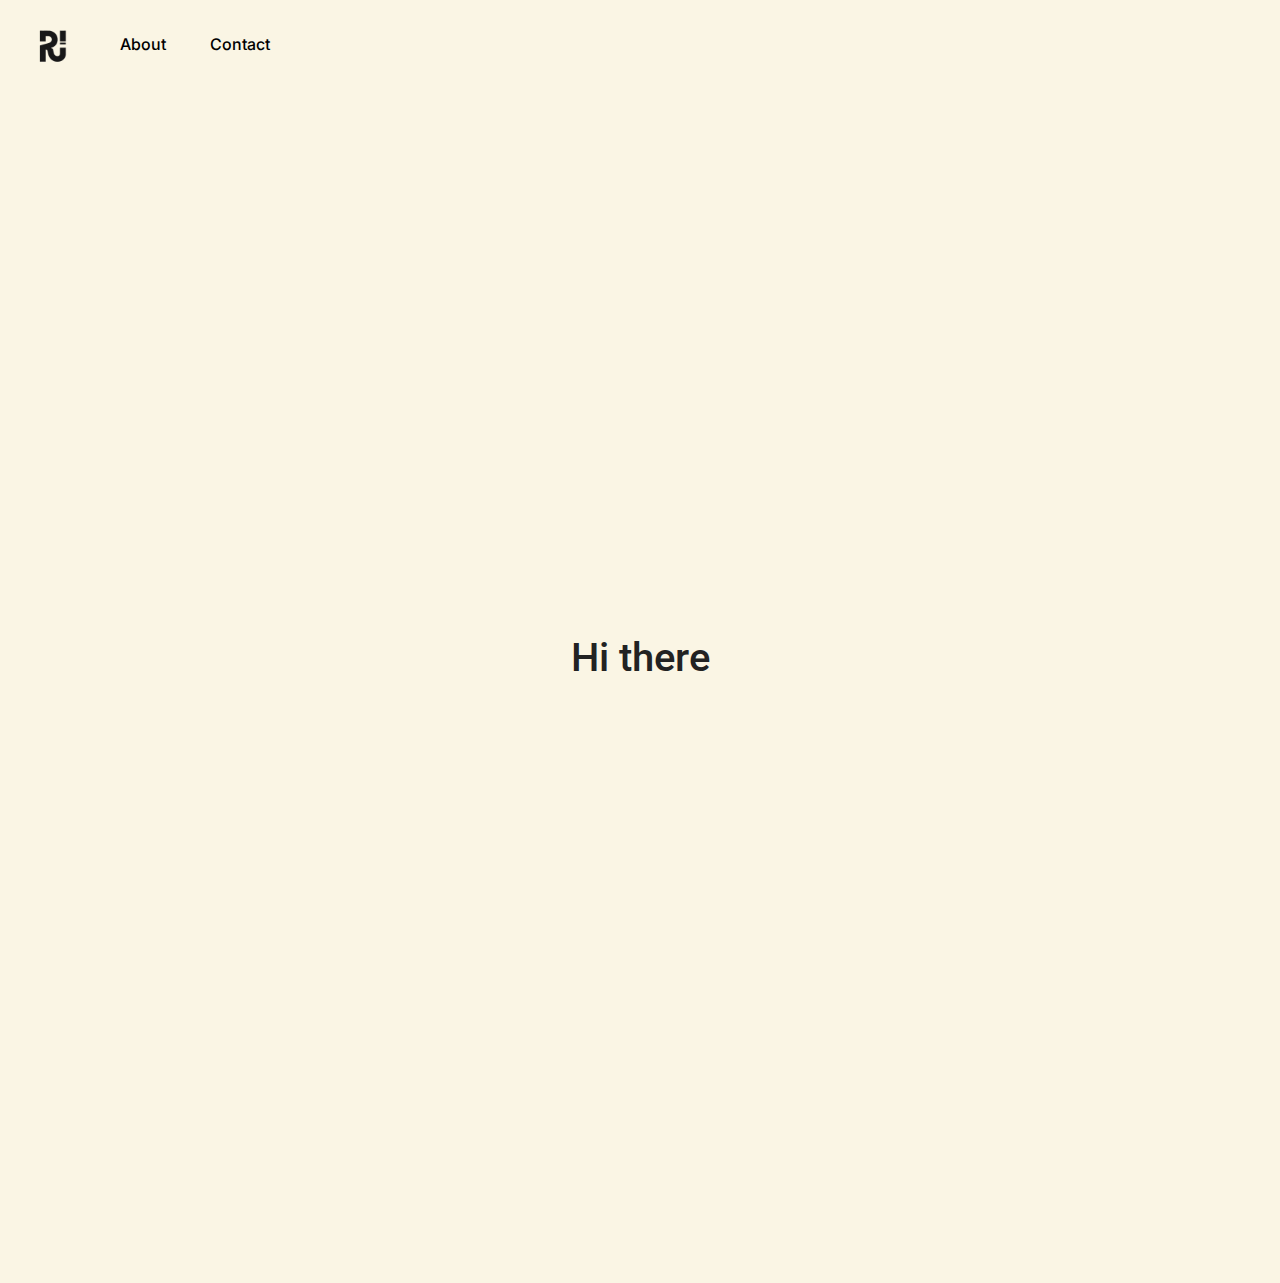
<file: index.html>
<!DOCTYPE html>
<html lang="en-US">
<head>
    <meta charset="UTF-8">
    <meta name="viewport" content="width=device-width, initial-scale=1.0">
    <title>Rishabh Jois - Welcome</title>
    <link rel="stylesheet" href="styles.css">
</head>
<body>
    <nav class="navbar">
        <ul>
            <li>
                <a href="index.html">
                    <img src="Logo.PNG" alt="Home">
                </a>
            </li>
            <li><a href="about.html">About</a></li>
            <li>
                <a href="#contact">Contact</a>
                <div class="dropdown-content">
                    <a href="mailto:rishjois@gmail.com">Email</a>
                    <a href="https://www.linkedin.com/in/rishabh-jois-425ba31b0" target="_blank">LinkedIn</a>
                </div>
            </li>
        </ul>
    </nav>
    <section class="home1">
        <h2 id="main-heading">
            <!-- <span id="Hi there">Hi there</span>! My name is Rishabh Jois... -->
        </h2>
        <p id="subtext">I am a full stack developer with a strong passion for learning.</p>
        <p id="language-cycle"></p>
    </section>
    <script src="script.js"></script>
</body>
</html>
</file>
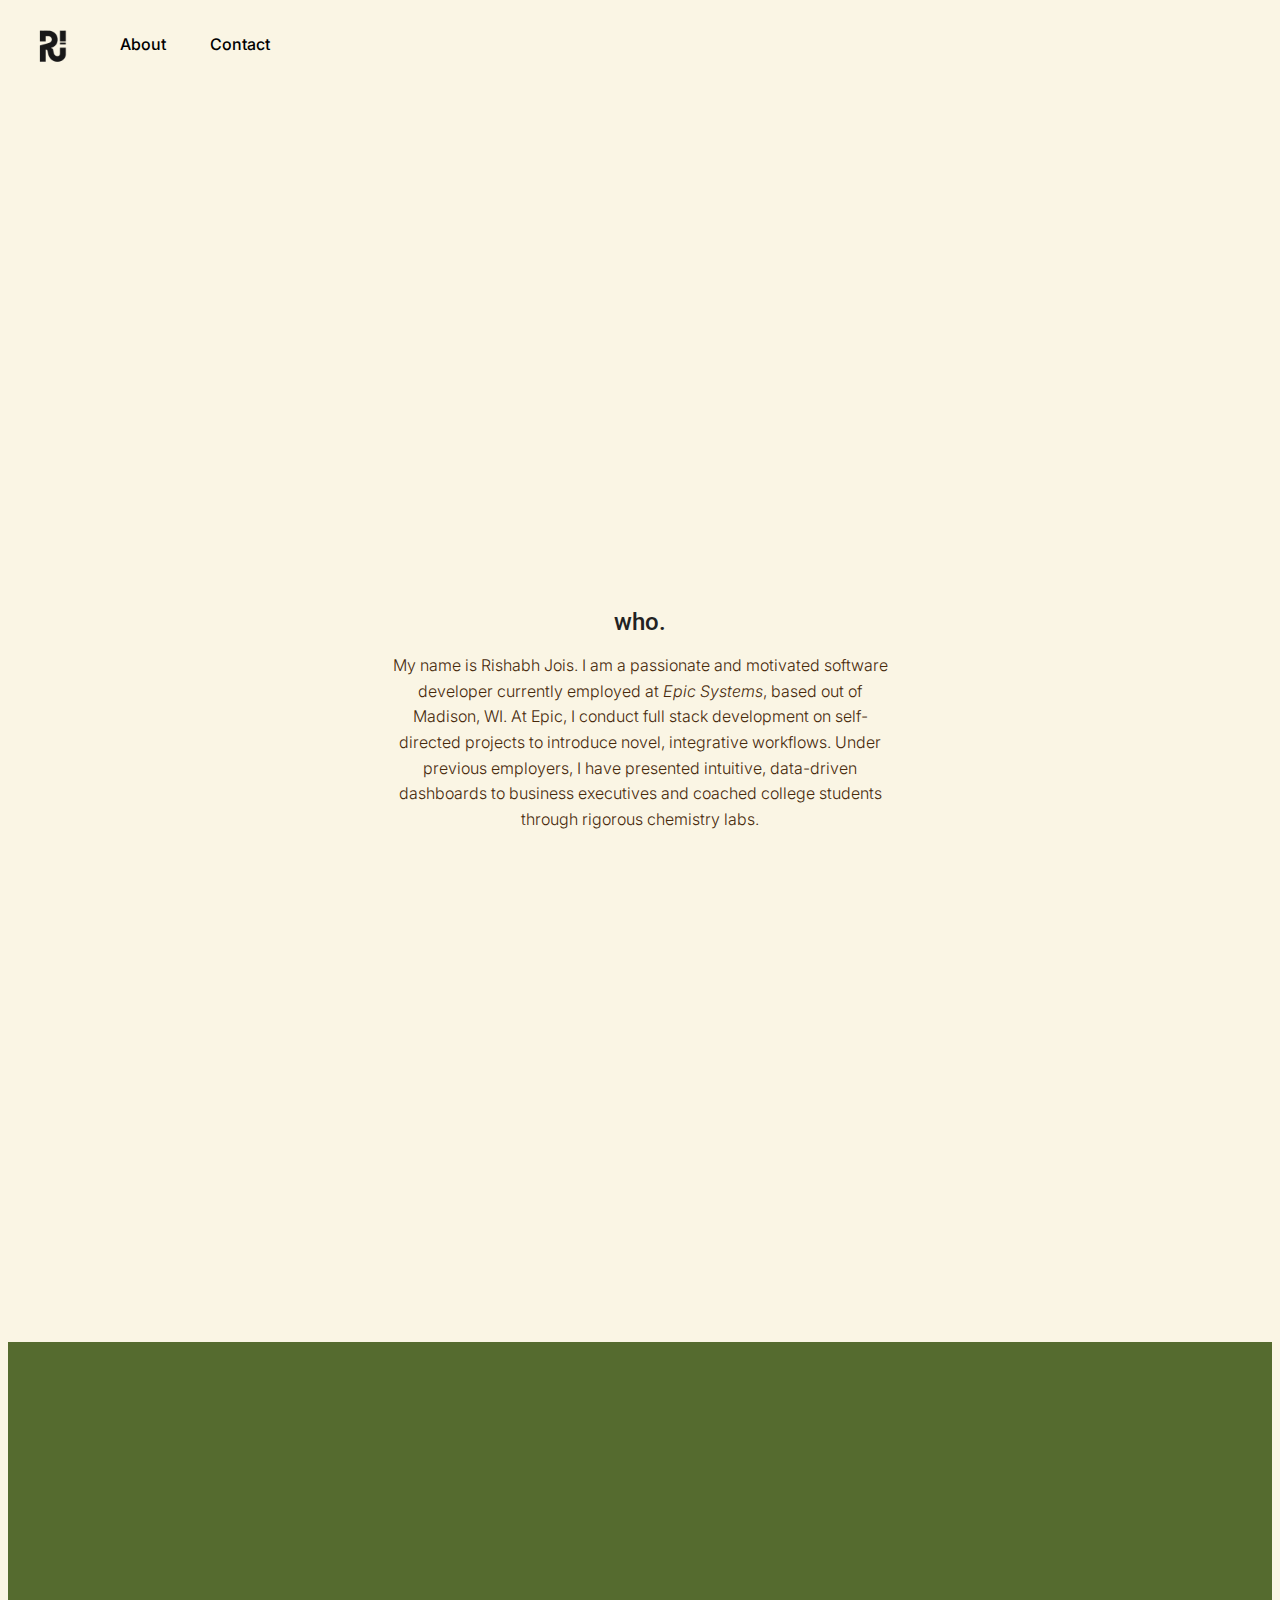
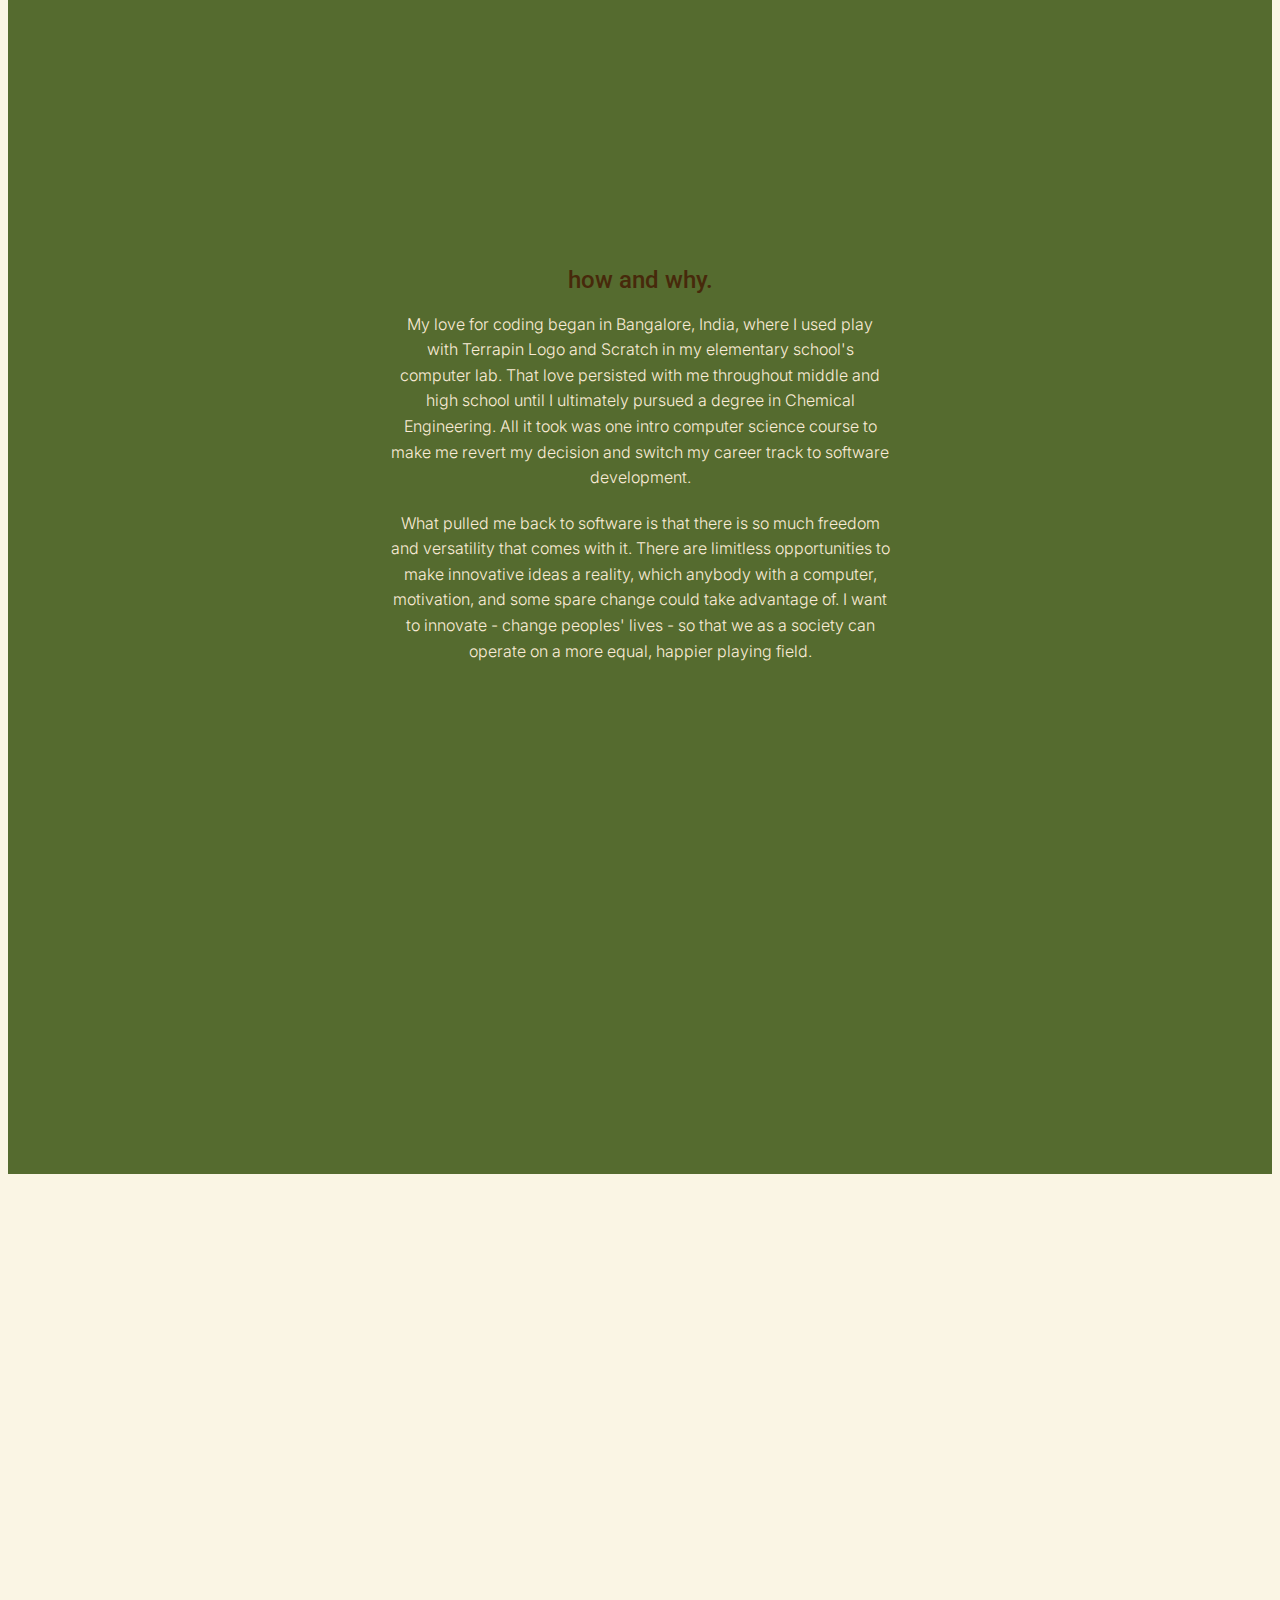
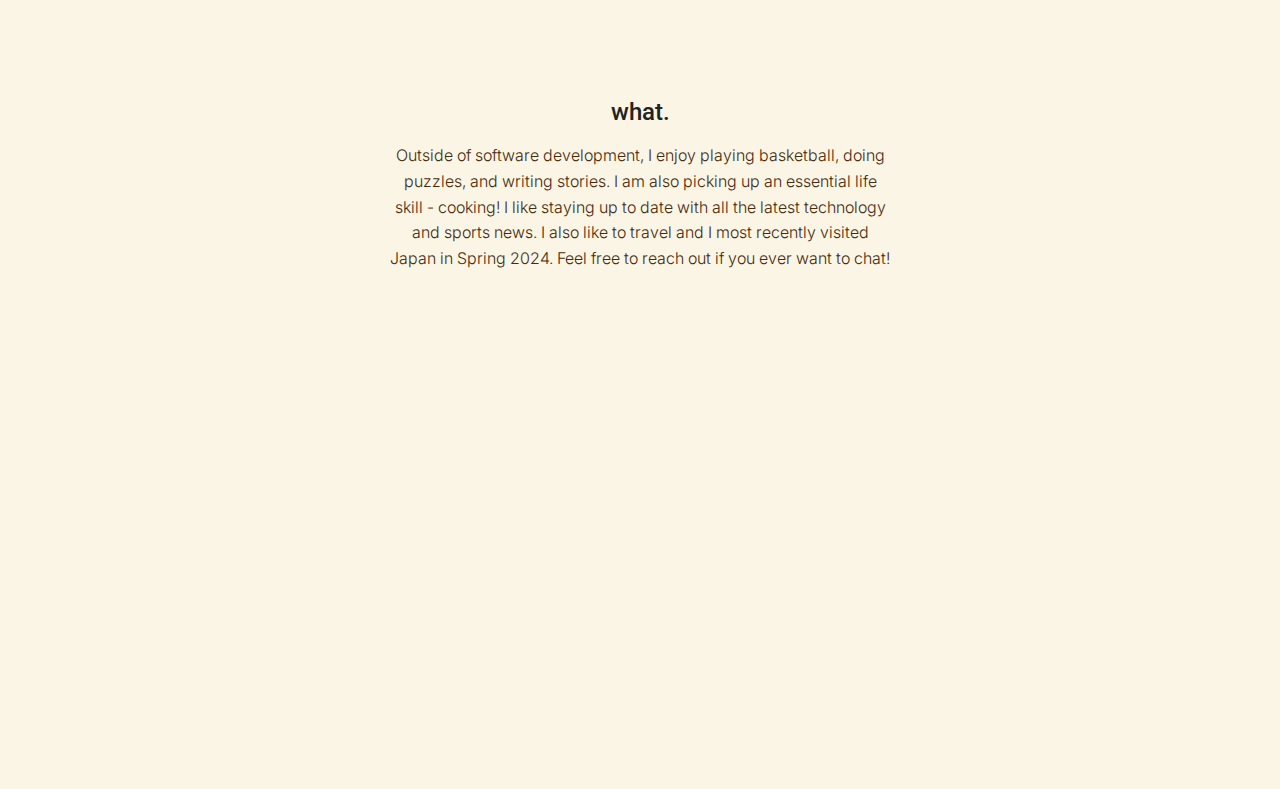
<file: about.html>
<!DOCTYPE html>
<html lang="en-US">
<head>
    <meta charset="UTF-8">
    <meta name="viewport" content="width=device-width, initial-scale=1.0">
    <title>About - Rishabh Jois</title>
    <link rel="stylesheet" href="styles.css">
</head>
<body>
    <nav class="navbar">
        <ul>
            <li>
                <a href="index.html">
                    <img src="Logo.PNG" alt="Home">
                </a>
            </li>
            <li><a href="about.html">About</a></li>
            <li>
                <a href="#contact">Contact</a>
                <div class="dropdown-content">
                    <a href="mailto:rishjois@gmail.com">Email</a>
                    <a href="https://www.linkedin.com/in/rishabh-jois-425ba31b0" target="_blank">LinkedIn</a>
                </div>
            </li>
        </ul>
    </nav>
    <section class="section-light">
        <h3>who.</h3>
        <p>
            My name is Rishabh Jois. I am a passionate and motivated software developer currently employed at <i>Epic Systems</i>, based out of Madison, WI.
            At Epic, I conduct full stack development on self-directed projects to introduce novel, integrative workflows. Under previous employers, I have presented 
            intuitive, data-driven dashboards to business executives and coached college students through rigorous chemistry labs.
        </p>
    </section>
    <section class="section-dark">
        <h3>how and why.</h3>
        <p>
            My love for coding began in Bangalore, India, where I used play with Terrapin Logo and Scratch in my elementary school's computer lab. That love persisted 
            with me throughout middle and high school until I ultimately pursued a degree in Chemical Engineering. All it took was one intro computer science course 
            to make me revert my decision and switch my career track to software development.
        </p>
        <p>
            What pulled me back to software is that there is so much freedom and versatility that comes with it. There are limitless opportunities to make innovative 
            ideas a reality, which anybody with a computer, motivation, and some spare change could take advantage of. I want to innovate - change peoples' lives - so 
            that we as a society can operate on a more equal, happier playing field.
        </p>
    </section>
    <section class="section-light">
        <h3>what.</h3>
        <p>
            Outside of software development, I enjoy playing basketball, doing puzzles, and writing stories. I am also picking up an essential life skill - cooking! I 
            like staying up to date with all the latest technology and sports news. I also like to travel and I most recently visited Japan in Spring 2024. Feel free to 
            reach out if you ever want to chat!
        </p>
    </section>
    <!--<p>I will be pursuing my Masters in Computer Science online starting next Spring. I am excited to learn more about Deep Learning for Healthcare, Cloud Computing Applications, Data Mining, etc. and work on improving my skillset.</p>-->
</body>
</html>
</file>
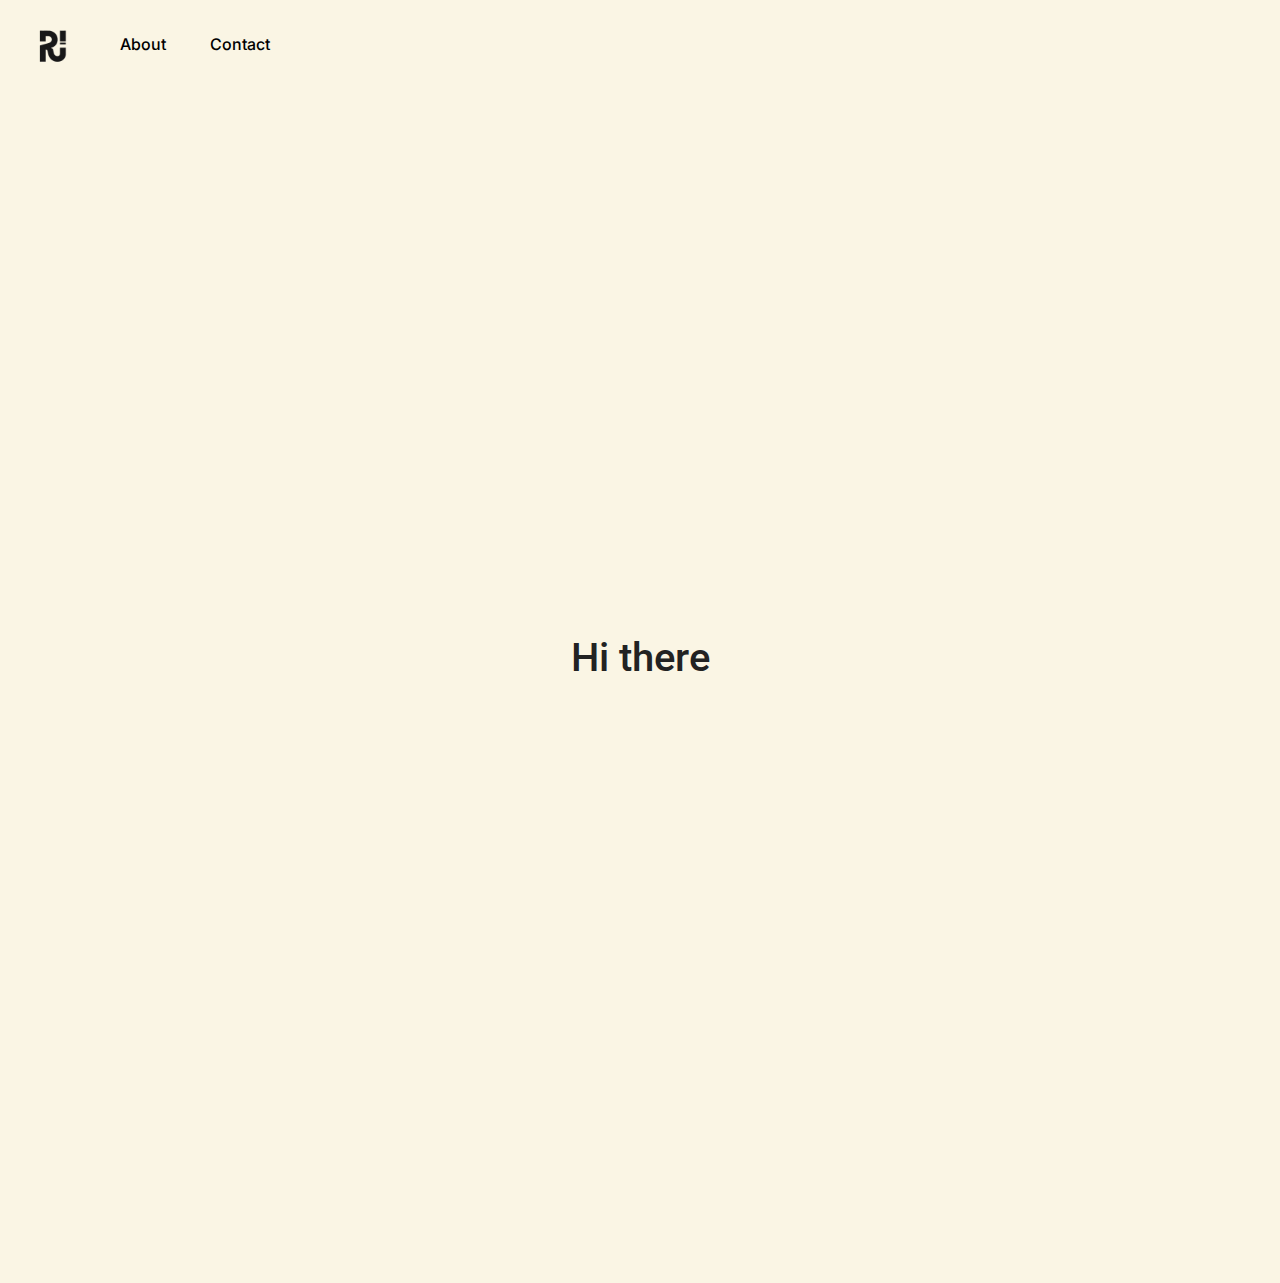
<file: home.html>
<!DOCTYPE html>
<html lang="en-US">
<head>
    <meta charset="UTF-8">
    <meta name="viewport" content="width=device-width, initial-scale=1.0">
    <title>Rishabh Jois - Welcome</title>
    <link rel="stylesheet" href="styles.css">
</head>
<body>
    <nav class="navbar">
        <ul>
            <li>
                <a href="home.html">
                    <img src="Logo.PNG" alt="Home">
                </a>
            </li>
            <li><a href="about.html">About</a></li>
            <li>
                <a href="#contact">Contact</a>
                <div class="dropdown-content">
                    <a href="mailto:rishjois@gmail.com">Email</a>
                    <a href="https://www.linkedin.com/in/rishabh-jois-425ba31b0" target="_blank">LinkedIn</a>
                </div>
            </li>
        </ul>
    </nav>
    <section class="home1">
        <h2 id="main-heading">
            <!-- <span id="Hi there">Hi there</span>! My name is Rishabh Jois... -->
        </h2>
        <p id="subtext">I am a full stack developer with a strong passion for learning.</p>
        <p id="language-cycle"></p>
    </section>
    <script src="script.js"></script>
</body>
</html>
</file>
<file: styles.css>
/* Import Google Fonts */
@import url('https://fonts.googleapis.com/css2?family=Inter:wght@300;400;500;700&family=Roboto:wght@500;700&display=swap');

html {
    background-color: #FAF5E4;
    font-family: 'Inter', sans-serif;
    color: #333;
}

/* Home page styles */
.home1 {
    text-align: center;
    margin-top: 50px;
}

/* Main heading styles */
#main-heading {
    font-family: 'Roboto', sans-serif;
    font-size: 2.5rem;
    color: #222;
    overflow: hidden;
    white-space: nowrap;
    width: 100%;
    height: 75px;
    vertical-align: middle;
    margin: 0 auto;
}

/* Subtext fade-in */
#subtext {
    opacity: 0;
    transition: opacity 1s ease-in;
}

section {
    padding: 500px 0;
    font-size: 1rem;
}

.section-light {
    color: #47290b
}


.section-dark {
    background-color: #556B2F;
    color: antiquewhite;
}

.section-dark h3 {
    color: #47290b
}

h2, h3 {
    text-align: center;
    font-family: 'Roboto', sans-serif;
    font-weight: 500;
    color: #222;
}

h2 {
    font-size: 2rem;
    margin-bottom: 0.5em;
}

h3 {
    font-size: 1.5rem;
    margin-bottom: 0.3em;
}

p {
    max-width: 500px;
    margin: 0 auto;
    padding: 10px;
    text-align: center;
    font-weight: 300;
    line-height: 1.6;
}

ul {
    list-style-type: none;
    padding: 0;
    margin: 0;
    overflow: hidden;
    font-weight: 400;
}

li {
    display: inline-flex;
    padding: 14px 20px;
    align-items: center;
}

li a {
    align-items: center;
    color: black;
    text-decoration: none;
    vertical-align: middle;
    position: relative;
    font-weight: 500;
    font-size: 1rem;
}

li:nth-child(3) > a::after {
    content: "";
    position: absolute;
    left: 0;
    bottom: -2px;
    width: 0;
    height: 2px;
    background-color: black;
    transition: width 0.4s ease;
}

li:nth-child(2) a {
    transition: transform 0.4s ease;
}

li:nth-child(2) a:hover {
    transform: scale(1.2);
}

li:nth-child(3):hover > a::after {
    width: 100%;
}

li img {
    width: 48px;
    height: 48px;
    transition: transform 0.3s ease;
    vertical-align: middle;
}

li img:hover {
    transform: scale(1.2);
}

.dropdown-content {
    display: block;
    opacity: 0;
    visibility: hidden;
    position: absolute;
    background-color: rgb(243, 243, 243);
    min-width: 160px;
    box-shadow: 0px 8px 16px rgba(0, 0, 0, 0.2);
    z-index: 1;
    transition: opacity 0.5s ease, visibility 0.5s ease;
    margin-top: 120px;
}

.dropdown-content a {
    color: black;
    padding: 12px 16px;
    text-decoration: none;
    display: block;
    text-align: left;
    transition: transform 0.3s ease;
}

.dropdown-content a:hover {
    transform: scale(1.2);
}

li:hover .dropdown-content {
    opacity: 1;
    visibility: visible;
    background-color: rgb(243, 243, 243);
}
</file>
